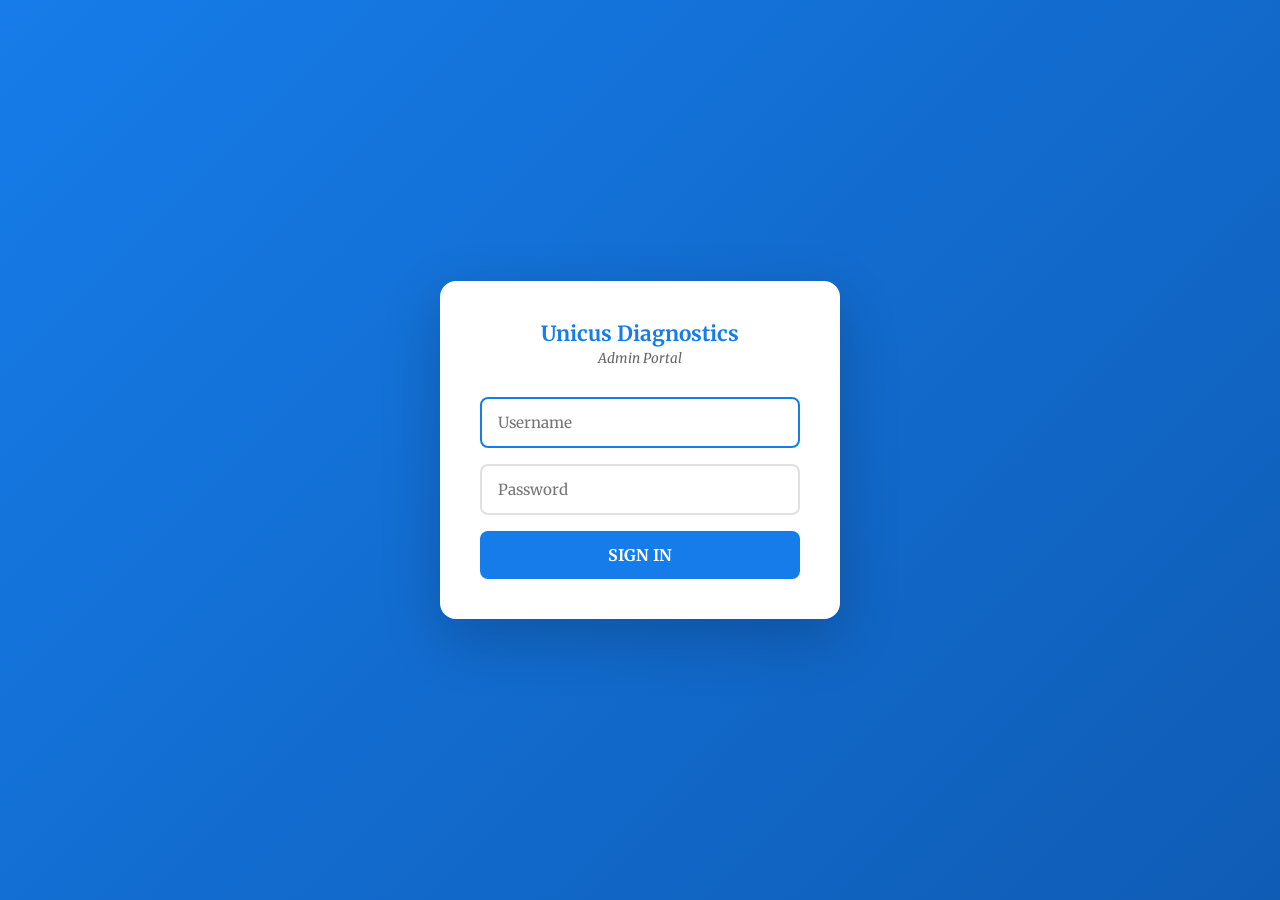
<file: admin/bookings.html>
<!DOCTYPE html>
<html>
<head>
<title>Bookings - Unicus Admin</title>
<meta name="viewport" content="width=device-width, initial-scale=1">
<link rel="preconnect" href="https://fonts.googleapis.com">
<link rel="preconnect" href="https://fonts.gstatic.com" crossorigin>
<link href="https://fonts.googleapis.com/css2?family=Merriweather:wght@300;400;700&display=swap" rel="stylesheet">
<link rel="stylesheet" href="style.css">
</head>
<body>
<div class="admin-header">
    <div class="brand">
        <a href="dashboard.html" style="text-decoration:none;">Unicus Diagnostics - <span id="brandRole">Admin</span></a>
    </div>
    <div class="user-info">
        <span id="userDisplay"></span>
        <button onclick="logout()">Logout</button>
    </div>
</div>
<div class="admin-layout">
<nav class="admin-sidebar">
    <a href="dashboard.html">Dashboard</a>
    <div class="sidebar-section">
        <button class="sidebar-toggle active" onclick="toggleBookingsMenu(event)">Bookings ▾</button>
        <div class="sidebar-submenu" id="bookingsMenu">
            <a href="bookings.html">All Bookings</a>
            <a href="bookings.html?status=pending">Incomplete</a>
            <a href="bookings.html?status=completed">Complete</a>
            <a href="bookings.html?status=confirmed">Pending Approval</a>
            <a href="bookings.html?status=approved">Approved</a>
            <a href="bookings.html?status=cancelled">Cancelled</a>
        </div>
    </div>
    <a href="reports.html">Reports</a>
    <a href="patients.html">Patients</a>
    <a href="tests.html">Tests</a>
    <a href="doctors.html">Doctors</a>
    <div class="sidebar-spacer"></div>
    <a href="#" class="sidebar-logout" onclick="logout()">Logout</a>
</nav>
<div class="admin-content">
    <div id="message"></div>
    <div class="bookings-tabs" id="bookingsTabs">
        <button class="booking-tab active" data-status="" onclick="selectTab('')">All Bookings <span class="tab-count" id="countAll"></span></button>
        <button class="booking-tab" data-status="pending" onclick="selectTab('pending')">Incomplete <span class="tab-count" id="countPending"></span></button>
        <button class="booking-tab" data-status="completed" onclick="selectTab('completed')">Complete <span class="tab-count" id="countCompleted"></span></button>
        <button class="booking-tab" data-status="confirmed" onclick="selectTab('confirmed')">Pending Approval <span class="tab-count" id="countConfirmed"></span></button>
        <button class="booking-tab" data-status="approved" onclick="selectTab('approved')">Approved <span class="tab-count" id="countApproved"></span></button>
        <button class="booking-tab" data-status="cancelled" onclick="selectTab('cancelled')">Cancelled <span class="tab-count" id="countCancelled"></span></button>
    </div>
    <div class="data-table-wrap">
        <div class="table-header">
            <h2 id="sectionTitle">All Bookings</h2>
            <input type="text" id="searchInput" placeholder="Search by name or phone..." onkeyup="filterTable()">
        </div>
        <table class="data-table">
            <thead>
                <tr>
                    <th>Patient</th>
                    <th>Phone</th>
                    <th>Test</th>
                    <th>Address</th>
                    <th>Status</th>
                    <th>Date</th>
                    <th>Actions</th>
                </tr>
            </thead>
            <tbody id="bookingsBody"></tbody>
        </table>
    </div>
</div>
</div>
<div class="modal-overlay" id="statusModal">
    <div class="modal-box">
        <h2>Update Booking Status</h2>
        <input type="hidden" id="editBookingId">
        <label>Status</label>
        <select id="editStatus">
            <option value="pending">Incomplete</option>
            <option value="completed">Complete</option>
            <option value="confirmed">Pending Approval</option>
            <option value="approved">Approved</option>
            <option value="cancelled">Cancelled</option>
        </select>
        <div class="modal-actions">
            <button class="btn-cancel" onclick="closeModal('statusModal')">Cancel</button>
            <button class="btn-success" onclick="saveStatus()">Save</button>
        </div>
    </div>
</div>
<div class="modal-overlay" id="reportModal">
    <div class="modal-box" style="max-width:700px;">
        <h2 id="reportModalTitle">Generate Report</h2>
        <input type="hidden" id="genBookingId">
        <input type="hidden" id="genTestName">
        <div id="reportFormFields"></div>
        <div class="modal-actions">
            <button class="btn-cancel" onclick="closeModal('reportModal')">Cancel</button>
            <button class="btn-success" onclick="generateReport()">Generate PDF</button>
        </div>
    </div>
</div>
<script src="script.js"></script>
<script>
requireAuth();
var ROLE = localStorage.getItem('admin_role');
document.getElementById('userDisplay').textContent = USERNAME || 'Admin';
var brandRole = document.getElementById('brandRole');
if (brandRole) brandRole.textContent = ROLE === 'owner' ? 'Owner' : 'Admin';

var statusLabels = {
    pending: 'Incomplete',
    completed: 'Complete',
    confirmed: 'Pending Approval',
    approved: 'Approved',
    cancelled: 'Cancelled'
};

var currentFilter = getUrlParam('status') || '';

function selectTab(status) {
    currentFilter = status;
    document.querySelectorAll('.booking-tab').forEach(function(tab) {
        tab.classList.toggle('active', tab.dataset.status === status);
    });
    var label = status ? statusLabels[status] : 'All';
    document.getElementById('sectionTitle').textContent = label + ' Bookings';
    var url = status ? '?status=' + encodeURIComponent(status) : window.location.pathname;
    history.pushState(null, '', url);
    document.getElementById('searchInput').value = '';
    updateSidebarActive(status);
    loadBookings();
}

function updateSidebarActive(status) {
    document.querySelectorAll('#bookingsMenu a').forEach(function(link) {
        var href = link.getAttribute('href');
        var linkStatus = href.indexOf('status=') > -1 ? href.split('status=')[1] : '';
        link.classList.toggle('active', linkStatus === status);
    });
}

function loadBookings() {
    api('/bookings?_=' + Date.now()).then(function(allBookings) {
        var bookings = currentFilter
            ? allBookings.filter(function(b) { return b.status === currentFilter; })
            : allBookings;
        updateCounts(allBookings);
        var reportPromises = bookings.map(function(b) {
            return fetch('/api/report/' + b.booking_id).then(function(r) {
                if (r.ok) return r.json();
                return null;
            }).catch(function() { return null; });
        });
        Promise.all(reportPromises).then(function(reports) {
            var tbody = document.getElementById('bookingsBody');
            tbody.innerHTML = '';
            bookings.forEach(function(b, i) {
                var report = reports[i];
                var hasPdf = report && report.pdf_path;
                var statusLabel = statusLabels[b.status] || b.status;
                var statusClass = 'status-' + b.status;
                var downloadBtn = hasPdf
                    ? '<a href="/api/admin/reports/' + b.booking_id + '/download" target="_blank" class="btn-download" style="margin-left:4px;padding:4px 10px;border-radius:4px;color:#fff;text-decoration:none;font-size:12px;background:#2e7d32;">PDF</a>'
                    : '';
                tbody.innerHTML +=
                    '<tr data-booking-id="' + b.booking_id + '">' +
                    '<td>' + escapeHtml(b.patient_name) + '</td>' +
                    '<td>' + escapeHtml(b.patient_phone) + '</td>' +
                    '<td>' + escapeHtml(b.test_name) + '</td>' +
                    '<td>' + escapeHtml(b.collection_address) + '</td>' +
                    '<td><span class="status ' + statusClass + '">' + escapeHtml(statusLabel) + '</span></td>' +
                    '<td>' + escapeHtml(b.created_at || '').substring(0, 10) + '</td>' +
                    '<td class="actions">' +
                    '<button class="btn-edit" onclick="openStatusModal(\'' + b.booking_id + '\', \'' + b.status + '\')">Status</button>' +
                    '<button class="btn-success" onclick="openReportModal(\'' + b.booking_id + '\', \'' + escapeHtml(b.test_name) + '\')" style="margin-left:4px;">Report</button>' +
                    downloadBtn +
                    '</td>' +
                    '</tr>';
            });
        });
    });
}

function updateCounts(allBookings) {
    var counts = { pending: 0, completed: 0, confirmed: 0, approved: 0, cancelled: 0 };
    allBookings.forEach(function(b) {
        if (counts[b.status] !== undefined) counts[b.status]++;
    });
    document.getElementById('countAll').textContent = '(' + allBookings.length + ')';
    document.getElementById('countPending').textContent = '(' + counts.pending + ')';
    document.getElementById('countCompleted').textContent = '(' + counts.completed + ')';
    document.getElementById('countConfirmed').textContent = '(' + counts.confirmed + ')';
    document.getElementById('countApproved').textContent = '(' + counts.approved + ')';
    document.getElementById('countCancelled').textContent = '(' + counts.cancelled + ')';
}

function refreshCounts() {
    api('/bookings?_=' + Date.now()).then(updateCounts);
}

function filterTable() {
    var input = document.getElementById('searchInput').value.toLowerCase();
    var rows = document.querySelectorAll('#bookingsBody tr');
    rows.forEach(function(row) {
        var text = row.textContent.toLowerCase();
        row.style.display = text.indexOf(input) > -1 ? '' : 'none';
    });
}

function openStatusModal(bookingId, currentStatus) {
    document.getElementById('editBookingId').value = bookingId;
    document.getElementById('editStatus').value = currentStatus;
    document.getElementById('statusModal').classList.add('show');
}

function closeModal(id) {
    document.getElementById(id).classList.remove('show');
}

function saveStatus() {
    var bookingId = document.getElementById('editBookingId').value;
    var newStatus = document.getElementById('editStatus').value;
    var newLabel = statusLabels[newStatus] || newStatus;
    api('/booking/' + bookingId + '/status', 'PUT', {status: newStatus}).then(function(result) {
        closeModal('statusModal');
        var row = document.querySelector('#bookingsBody tr[data-booking-id="' + bookingId + '"]');
        if (row) {
            if (currentFilter && currentFilter !== newStatus) {
                row.style.opacity = '0';
                row.style.transition = 'opacity 0.3s';
                setTimeout(function() { row.remove(); }, 300);
            } else {
                row.querySelector('.status').textContent = newLabel;
                row.querySelector('.status').className = 'status status-' + newStatus;
                row.querySelector('button.btn-edit').setAttribute('onclick', "openStatusModal('" + bookingId + "', '" + newStatus + "')");
            }
        }
        refreshCounts();
        showMessage('Status updated to ' + newLabel, 'success');
    }).catch(function(err) {
        showMessage('Status update failed: ' + err.message, 'error');
    });
}

function openReportModal(bookingId, testName) {
    document.getElementById('genBookingId').value = bookingId;
    document.getElementById('genTestName').value = testName;
    document.getElementById('reportModalTitle').textContent = 'Generate Report - ' + testName;
    var fieldsDiv = document.getElementById('reportFormFields');
    fieldsDiv.innerHTML = '<p class="loading">Loading parameters...</p>';
    document.getElementById('reportModal').classList.add('show');
    api('/tests/' + encodeURIComponent(testName) + '/parameters').then(function(params) {
        fieldsDiv.innerHTML = '';
        params.forEach(function(p) {
            var label = document.createElement('label');
            label.textContent = p.name + ' (' + p.unit + ')  [Normal: ' + p.normal_range + ']';
            fieldsDiv.appendChild(label);
            var input = document.createElement('input');
            input.type = 'text';
            input.className = 'param-input';
            input.dataset.paramName = p.name;
            input.placeholder = 'Enter ' + p.name;
            fieldsDiv.appendChild(input);
        });
    }).catch(function(err) {
        fieldsDiv.innerHTML = '<p class="error">Failed to load parameters: ' + err.message + '</p>';
    });
}

function generateReport() {
    var bookingId = document.getElementById('genBookingId').value;
    var inputs = document.querySelectorAll('#reportFormFields .param-input');
    var parameterValues = {};
    var allFilled = true;
    inputs.forEach(function(inp) {
        var val = inp.value.trim();
        if (val === '') allFilled = false;
        parameterValues[inp.dataset.paramName] = val;
    });
    if (!allFilled) {
        showMessage('Please fill in all parameter values', 'error');
        return;
    }
    api('/bookings/' + bookingId + '/generate-pdf', 'POST', {parameter_values: parameterValues}).then(function(result) {
        showMessage('PDF report generated successfully. <a href="/api/admin/reports/' + bookingId + '/download" target="_blank" style="color:#fff;font-weight:bold;">Download PDF</a>');
        closeModal('reportModal');
        loadBookings();
    }).catch(function(err) {
        showMessage('Failed to generate PDF: ' + err.message, 'error');
    });
}

function logout() {
    api('/logout', 'POST').then(function() {
        localStorage.removeItem('admin_token');
        localStorage.removeItem('admin_username');
        window.location.href = 'login.html';
    });
}

selectTab(currentFilter);
</script>
</body>
</html>
</file>
<file: admin/style.css>
* {
    margin: 0;
    padding: 0;
    box-sizing: border-box;
}

body {
    font-family: 'Merriweather', serif;
    background: #f4f7fb;
    color: #333;
    min-height: 100vh;
    display: flex;
    flex-direction: column;
}

/* Login page */
.login-page {
    display: flex;
    align-items: center;
    justify-content: center;
    min-height: 100vh;
    background: linear-gradient(135deg, #167ce9 0%, #0f5cb5 100%);
    padding: 20px;
}

.login-card {
    background: #fff;
    border-radius: 16px;
    padding: 40px;
    width: 100%;
    max-width: 400px;
    box-shadow: 0 20px 60px rgba(0,0,0,0.2);
}

.login-card .logo {
    text-align: center;
    margin-bottom: 30px;
}

.login-card .logo img {
    height: 60px;
    margin-bottom: 10px;
}

.login-card .logo h1 {
    font-size: 1.3em;
    color: #167ce9;
}

.login-card .logo em {
    font-size: 0.85em;
    color: #666;
}

.login-card input {
    width: 100%;
    padding: 14px 16px;
    margin-bottom: 16px;
    border: 2px solid #e0e0e0;
    border-radius: 8px;
    font-size: 0.95em;
    transition: border-color 0.2s;
    font-family: 'Merriweather', serif;
}

.login-card input:focus {
    outline: none;
    border-color: #167ce9;
}

.login-card button {
    width: 100%;
    padding: 14px;
    background: #167ce9;
    color: #fff;
    border: none;
    border-radius: 8px;
    font-size: 1em;
    font-weight: 700;
    cursor: pointer;
    transition: background 0.2s;
    font-family: 'Merriweather', serif;
}

.login-card button:hover {
    background: #0f5cb5;
}

.login-error {
    color: #c62828;
    font-size: 0.85em;
    margin-top: 12px;
    text-align: center;
    display: none;
}

/* Admin layout */
.admin-header {
    background: #fff;
    border-bottom: 1px solid #e0e0e0;
    padding: 12px 24px;
    display: flex;
    align-items: center;
    justify-content: space-between;
    position: sticky;
    top: 0;
    z-index: 100;
}

.admin-header .brand {
    display: flex;
    align-items: center;
    gap: 12px;
}

.admin-header .brand img {
    height: 36px;
}

.admin-header .brand a {
    font-weight: 700;
    color: #167ce9;
    font-size: 1.1em;
    font-family: 'Merriweather', serif;
    letter-spacing: 0.05em;
}

.admin-header .user-info {
    display: flex;
    align-items: center;
    gap: 16px;
    font-size: 0.85em;
    color: #666;
}

.admin-header .user-info button {
    padding: 8px 16px;
    background: #f44336;
    color: #fff;
    border: none;
    border-radius: 6px;
    cursor: pointer;
    font-size: 0.85em;
    font-family: 'Merriweather', serif;
}

.admin-header .user-info button:hover {
    background: #d32f2f;
}

.admin-layout {
    display: flex;
    flex: 1;
}

.admin-sidebar {
    width: 240px;
    background: #1e2a3a;
    display: flex;
    flex-direction: column;
    flex-shrink: 0;
    padding: 12px 0;
}

.admin-sidebar a,
.admin-sidebar .sidebar-toggle {
    display: block;
    padding: 12px 20px;
    text-decoration: none;
    color: rgba(255,255,255,0.7);
    font-size: 0.85em;
    font-weight: 600;
    line-height: 1.4;
    transition: all 0.15s;
    white-space: nowrap;
    cursor: pointer;
    background: none;
    border: none;
    font-family: inherit;
    text-align: left;
    width: 100%;
    box-sizing: border-box;
}

.admin-sidebar a:hover,
.admin-sidebar .sidebar-toggle:hover {
    color: #fff;
    background: rgba(255,255,255,0.08);
}

.admin-sidebar a.active {
    color: #fff;
    background: rgba(255,255,255,0.12);
}

.admin-sidebar .sidebar-toggle.active {
    color: #fff;
    background: rgba(255,255,255,0.12);
}

.admin-sidebar .sidebar-section {
    width: 100%;
}

.admin-sidebar .sidebar-section .sidebar-toggle {
    display: flex;
    align-items: center;
    justify-content: space-between;
}

.admin-sidebar .sidebar-submenu {
    display: none;
}

.admin-sidebar .sidebar-submenu.show {
    display: block;
}

.admin-sidebar .sidebar-submenu a {
    padding: 8px 20px 8px 36px;
    font-size: 0.8em;
    font-weight: 500;
    color: rgba(255,255,255,0.55);
}

.admin-sidebar .sidebar-submenu a:hover {
    color: #fff;
    background: rgba(255,255,255,0.08);
}

.admin-sidebar .sidebar-submenu a.active {
    color: #fff;
    background: rgba(255,255,255,0.12);
}

.admin-sidebar .sidebar-spacer {
    flex: 1;
}

.admin-sidebar .sidebar-logout {
    border-top: 1px solid rgba(255,255,255,0.1);
    margin-top: auto;
}

.admin-content {
    flex: 1;
    padding: 24px;
    min-width: 0;
}

/* Bookings tabs */
.bookings-tabs {
    display: flex;
    gap: 0;
    margin-bottom: 16px;
    border-bottom: 2px solid #e0e0e0;
    overflow-x: auto;
}

.booking-tab {
    padding: 10px 18px;
    font-size: 0.82em;
    font-weight: 600;
    font-family: 'Merriweather', serif;
    color: #666;
    background: none;
    border: none;
    border-bottom: 3px solid transparent;
    cursor: pointer;
    white-space: nowrap;
    transition: all 0.2s;
    margin-bottom: -2px;
}

.booking-tab:hover {
    color: #167ce9;
    background: #f0f6ff;
}

.booking-tab.active {
    color: #167ce9;
    border-bottom-color: #167ce9;
}

.booking-tab .tab-count {
    font-size: 0.85em;
    font-weight: 400;
    color: #999;
    margin-left: 4px;
}

.booking-tab.active .tab-count {
    color: #167ce9;
}

/* Dashboard cards */
.dashboard-cards {
    display: grid;
    grid-template-columns: repeat(auto-fit, minmax(240px, 1fr));
    gap: 20px;
    margin-bottom: 30px;
}

.dashboard-card {
    background: #fff;
    border-radius: 12px;
    padding: 24px;
    box-shadow: 0 2px 12px rgba(0,0,0,0.06);
}

.dashboard-card .number {
    font-size: 2.2em;
    font-weight: 700;
    color: #167ce9;
    margin-bottom: 4px;
}

.dashboard-card .label {
    font-size: 0.85em;
    color: #666;
}

/* Tables */
.data-table-wrap {
    background: #fff;
    border-radius: 12px;
    box-shadow: 0 2px 12px rgba(0,0,0,0.06);
    overflow: hidden;
}

.data-table-wrap .table-header {
    padding: 16px 20px;
    border-bottom: 1px solid #e0e0e0;
    display: flex;
    align-items: center;
    justify-content: space-between;
    flex-wrap: wrap;
    gap: 12px;
}

.data-table-wrap .table-header h2 {
    font-size: 1.1em;
}

.data-table-wrap .table-header input {
    padding: 8px 12px;
    border: 2px solid #e0e0e0;
    border-radius: 6px;
    font-size: 0.85em;
    width: 250px;
    max-width: 100%;
    font-family: 'Merriweather', serif;
}

.data-table {
    width: 100%;
    border-collapse: collapse;
}

.data-table th {
    text-align: left;
    padding: 12px 16px;
    font-size: 0.8em;
    color: #666;
    text-transform: uppercase;
    letter-spacing: 0.5px;
    background: #fafafa;
    border-bottom: 1px solid #e0e0e0;
}

.data-table td {
    padding: 12px 16px;
    font-size: 0.85em;
    border-bottom: 1px solid #f0f0f0;
}

.data-table tr:hover {
    background: #f8faff;
}

.data-table .status {
    display: inline-block;
    padding: 3px 10px;
    border-radius: 12px;
    font-size: 0.8em;
    font-weight: 600;
}

.status-confirmed {
    background: #e8f5e9;
    color: #2e7d32;
}

.status-pending {
    background: #fff3e0;
    color: #e65100;
}

.status-completed {
    background: #e3f2fd;
    color: #1565c0;
}

.status-cancelled {
    background: #fce4e4;
    color: #c62828;
}

.status-approved {
    background: #e0f2f1;
    color: #00695c;
}

.data-table .actions button {
    padding: 5px 12px;
    border: none;
    border-radius: 4px;
    cursor: pointer;
    font-size: 0.8em;
    font-family: 'Merriweather', serif;
    margin-right: 4px;
}

.btn-edit {
    background: #167ce9;
    color: #fff;
}

.btn-edit:hover {
    background: #0f5cb5;
}

.btn-danger {
    background: #f44336;
    color: #fff;
}

.btn-danger:hover {
    background: #d32f2f;
}

.btn-success {
    background: #4caf50;
    color: #fff;
}

.btn-success:hover {
    background: #388e3c;
}

.btn-sm {
    padding: 5px 12px;
    border: none;
    border-radius: 4px;
    cursor: pointer;
    font-size: 0.8em;
    font-family: 'Merriweather', serif;
}

/* Modal */
.modal-overlay {
    display: none;
    position: fixed;
    top: 0;
    left: 0;
    right: 0;
    bottom: 0;
    background: rgba(0,0,0,0.5);
    z-index: 200;
    align-items: center;
    justify-content: center;
    padding: 20px;
}

.modal-overlay.show {
    display: flex;
}

.modal-box {
    background: #fff;
    border-radius: 12px;
    padding: 30px;
    width: 100%;
    max-width: 500px;
    max-height: 80vh;
    overflow-y: auto;
}

.modal-box h2 {
    margin-bottom: 20px;
    font-size: 1.2em;
}

.modal-box label {
    display: block;
    font-size: 0.85em;
    font-weight: 600;
    margin-bottom: 4px;
    color: #555;
}

.modal-box input,
.modal-box select,
.modal-box textarea {
    width: 100%;
    padding: 10px 12px;
    margin-bottom: 14px;
    border: 2px solid #e0e0e0;
    border-radius: 6px;
    font-size: 0.9em;
    font-family: 'Merriweather', serif;
}

.modal-box input:focus,
.modal-box select:focus,
.modal-box textarea:focus {
    outline: none;
    border-color: #167ce9;
}

.modal-box textarea {
    min-height: 100px;
    resize: vertical;
}

.modal-box .modal-actions {
    display: flex;
    gap: 10px;
    justify-content: flex-end;
    margin-top: 10px;
}

.modal-box .modal-actions button {
    padding: 10px 24px;
    border: none;
    border-radius: 6px;
    cursor: pointer;
    font-size: 0.9em;
    font-weight: 600;
    font-family: 'Merriweather', serif;
}

.modal-box .modal-actions .btn-cancel {
    background: #e0e0e0;
    color: #333;
}

.modal-box .modal-actions .btn-cancel:hover {
    background: #bdbdbd;
}

/* Message */
.message {
    padding: 12px 16px;
    border-radius: 8px;
    margin-bottom: 16px;
    display: none;
    font-size: 0.85em;
}

.message.success {
    display: block;
    background: #e8f5e9;
    color: #2e7d32;
}

.message.error {
    display: block;
    background: #fce4e4;
    color: #c62828;
}

/* Responsive */
@media (max-width: 768px) {
    .admin-layout {
        flex-direction: column;
    }
    .admin-sidebar {
        width: 100%;
        flex-direction: row;
        flex-wrap: wrap;
        padding: 0;
        min-height: auto;
        overflow-x: auto;
    }
    .admin-sidebar a,
    .admin-sidebar .sidebar-toggle {
        padding: 10px 14px;
        font-size: 0.8em;
        width: auto;
        flex-shrink: 0;
    }
    .admin-sidebar .sidebar-section {
        position: relative;
    }
    .admin-sidebar .sidebar-submenu {
        position: absolute;
        top: 100%;
        left: 0;
        background: #1e2a3a;
        border: 1px solid rgba(255,255,255,0.1);
        border-radius: 6px;
        min-width: 180px;
        z-index: 200;
        padding: 4px 0;
    }
    .admin-sidebar .sidebar-submenu a {
        padding: 8px 16px 8px 16px;
    }
    .admin-sidebar .sidebar-spacer {
        display: none;
    }
    .admin-sidebar .sidebar-logout {
        border-top: none;
        margin-top: 0;
    }
    .admin-content {
        padding: 16px;
    }
    .dashboard-cards {
        grid-template-columns: repeat(2, 1fr);
    }
    .data-table-wrap {
        overflow-x: auto;
    }
    .admin-header {
        padding: 10px 16px;
    }
}
</file>
